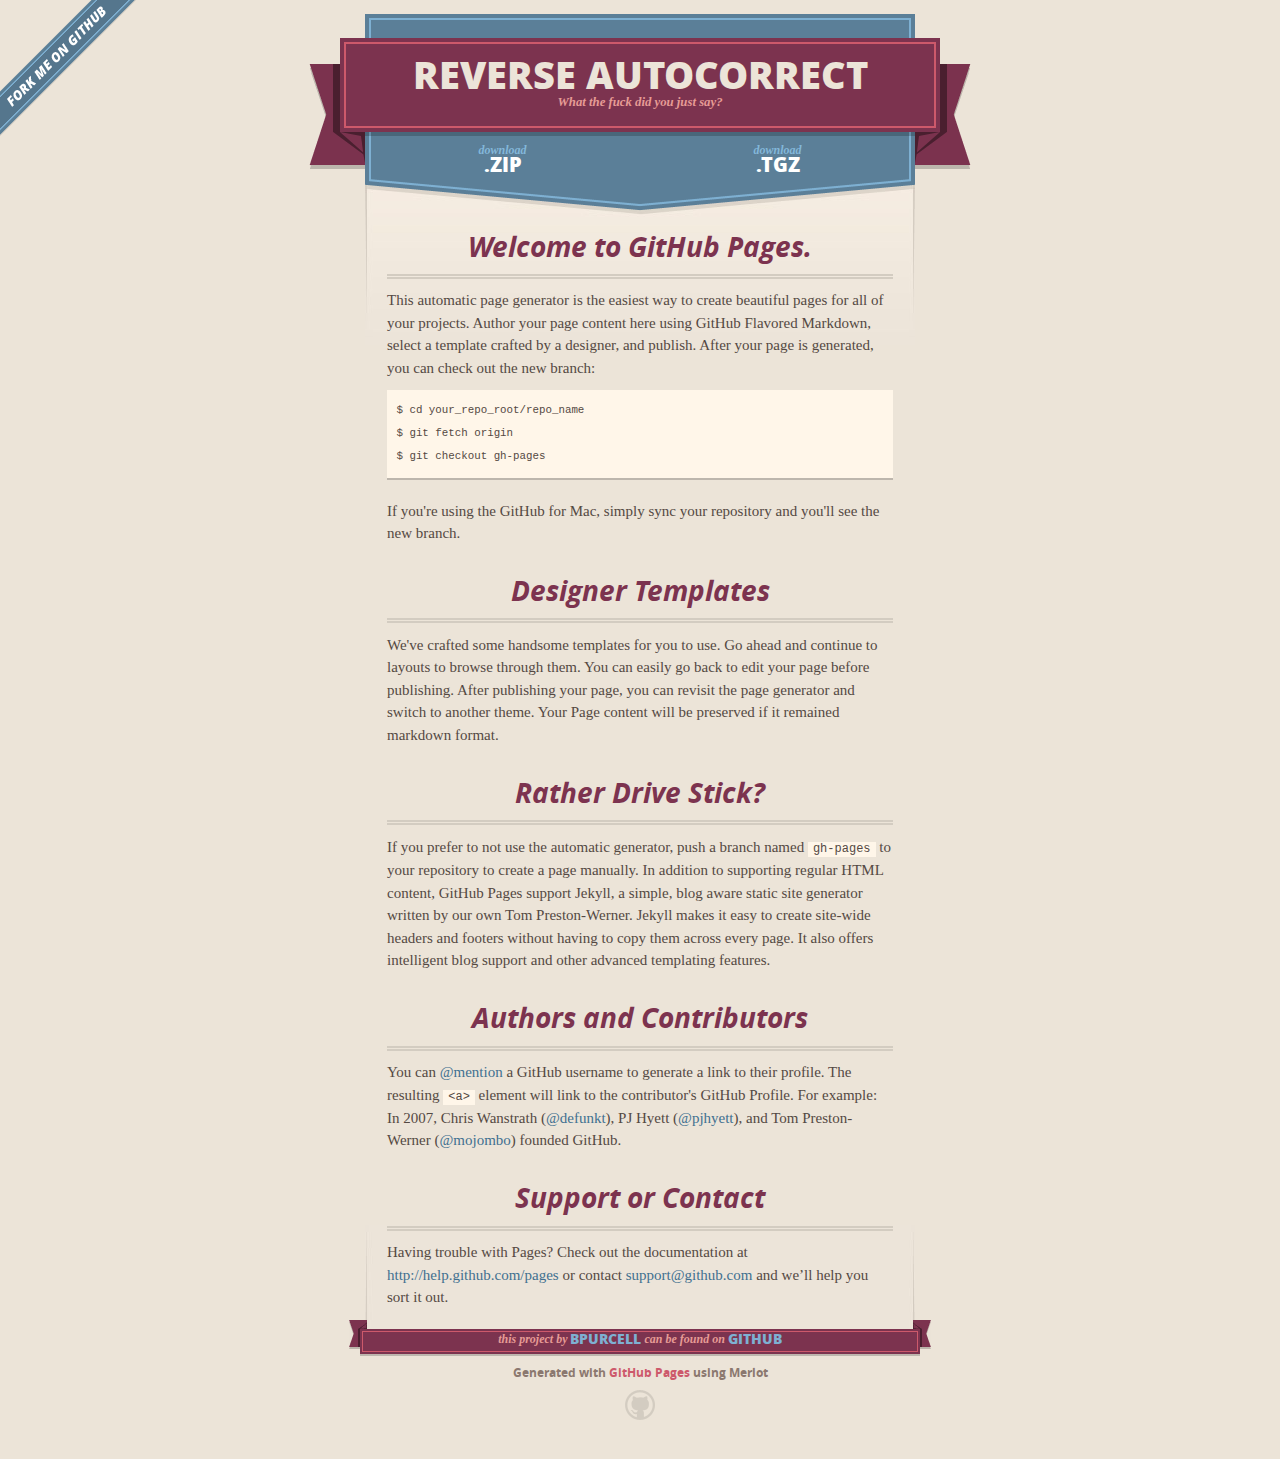
<file: index.html>
<!DOCTYPE html>
<html>
  <head>
    <meta charset='utf-8'>
    <meta http-equiv="X-UA-Compatible" content="chrome=1">
    <meta name="viewport" content="width=640" />

    <link rel="stylesheet" href="stylesheets/core.css" media="screen"/>
    <link rel="stylesheet" href="stylesheets/mobile.css" media="handheld, only screen and (max-device-width:640px)"/>
    <link rel="stylesheet" href="stylesheets/pygment_trac.css"/>

    <script type="text/javascript" src="javascripts/modernizr.js"></script>
    <script type="text/javascript" src="https://ajax.googleapis.com/ajax/libs/jquery/1.7.1/jquery.min.js"></script>
    <script type="text/javascript" src="javascripts/headsmart.min.js"></script>
    <script type="text/javascript">
      $(document).ready(function () {
        $('#main_content').headsmart()
      })
    </script>
    <title>Reverse AutoCorrect by bpurcell</title>
  </head>

  <body>
    <a id="forkme_banner" href="https://github.com/bpurcell/reverseautocorrect">View on GitHub</a>
    <div class="shell">

      <header>
        <span class="ribbon-outer">
          <span class="ribbon-inner">
            <h1>Reverse AutoCorrect</h1>
            <h2>What the fuck did you just say?</h2>
          </span>
          <span class="left-tail"></span>
          <span class="right-tail"></span>
        </span>
      </header>

      <section id="downloads">
        <span class="inner">
          <a href="https://github.com/bpurcell/reverseautocorrect/zipball/master" class="zip"><em>download</em> .ZIP</a><a href="https://github.com/bpurcell/reverseautocorrect/tarball/master" class="tgz"><em>download</em> .TGZ</a>
        </span>
      </section>


      <span class="banner-fix"></span>


      <section id="main_content">
        <h3>
<a name="welcome-to-github-pages" class="anchor" href="#welcome-to-github-pages"><span class="octicon octicon-link"></span></a>Welcome to GitHub Pages.</h3>

<p>This automatic page generator is the easiest way to create beautiful pages for all of your projects. Author your page content here using GitHub Flavored Markdown, select a template crafted by a designer, and publish. After your page is generated, you can check out the new branch:</p>

<pre><code>$ cd your_repo_root/repo_name
$ git fetch origin
$ git checkout gh-pages
</code></pre>

<p>If you're using the GitHub for Mac, simply sync your repository and you'll see the new branch.</p>

<h3>
<a name="designer-templates" class="anchor" href="#designer-templates"><span class="octicon octicon-link"></span></a>Designer Templates</h3>

<p>We've crafted some handsome templates for you to use. Go ahead and continue to layouts to browse through them. You can easily go back to edit your page before publishing. After publishing your page, you can revisit the page generator and switch to another theme. Your Page content will be preserved if it remained markdown format.</p>

<h3>
<a name="rather-drive-stick" class="anchor" href="#rather-drive-stick"><span class="octicon octicon-link"></span></a>Rather Drive Stick?</h3>

<p>If you prefer to not use the automatic generator, push a branch named <code>gh-pages</code> to your repository to create a page manually. In addition to supporting regular HTML content, GitHub Pages support Jekyll, a simple, blog aware static site generator written by our own Tom Preston-Werner. Jekyll makes it easy to create site-wide headers and footers without having to copy them across every page. It also offers intelligent blog support and other advanced templating features.</p>

<h3>
<a name="authors-and-contributors" class="anchor" href="#authors-and-contributors"><span class="octicon octicon-link"></span></a>Authors and Contributors</h3>

<p>You can <a href="https://github.com/blog/821" class="user-mention">@mention</a> a GitHub username to generate a link to their profile. The resulting <code>&lt;a&gt;</code> element will link to the contributor's GitHub Profile. For example: In 2007, Chris Wanstrath (<a href="https://github.com/defunkt" class="user-mention">@defunkt</a>), PJ Hyett (<a href="https://github.com/pjhyett" class="user-mention">@pjhyett</a>), and Tom Preston-Werner (<a href="https://github.com/mojombo" class="user-mention">@mojombo</a>) founded GitHub.</p>

<h3>
<a name="support-or-contact" class="anchor" href="#support-or-contact"><span class="octicon octicon-link"></span></a>Support or Contact</h3>

<p>Having trouble with Pages? Check out the documentation at <a href="http://help.github.com/pages">http://help.github.com/pages</a> or contact <a href="mailto:support@github.com">support@github.com</a> and we’ll help you sort it out.</p>
      </section>

      <footer>
        <span class="ribbon-outer">
          <span class="ribbon-inner">
            <p>this project by <a href="https://github.com/bpurcell">bpurcell</a> can be found on <a href="https://github.com/bpurcell/reverseautocorrect">GitHub</a></p>
          </span>
          <span class="left-tail"></span>
          <span class="right-tail"></span>
        </span>
        <p>Generated with <a href="http://pages.github.com">GitHub Pages</a> using Merlot</p>
        <span class="octocat"></span>
      </footer>

    </div>

    
  </body>
</html>
</file>
<file: stylesheets/core.css>
@import url("screen.css");
@import url("non-screen.css") handheld;
@import url("non-screen.css") only screen and (max-device-width:640px);
</file>
<file: stylesheets/mobile.css>
/* Generated by Font Squirrel (http://www.fontsquirrel.com) on February 9, 2012 */


@font-face {
  font-family: 'Open Sans';
  src: url('../fonts/opensans-regular-webfont.eot');
  src: url('../fonts/opensans-regular-webfont.eot?#iefix') format('embedded-opentype'),
       url('../fonts/opensans-regular-webfont.woff') format('woff'),
       url('../fonts/opensans-regular-webfont.ttf') format('truetype'),
       url('../fonts/opensans-regular-webfont.svg#OpenSansRegular') format('svg');
  font-weight: normal;
  font-style: normal;
}

@font-face {
  font-family: 'Open Sans';
  src: url('../fonts/opensans-italic-webfont.eot');
  src: url('../fonts/opensans-italic-webfont.eot?#iefix') format('embedded-opentype'),
       url('../fonts/opensans-italic-webfont.woff') format('woff'),
       url('../fonts/opensans-italic-webfont.ttf') format('truetype'),
       url('../fonts/opensans-italic-webfont.svg#OpenSansItalic') format('svg');
  font-weight: normal;
  font-style: italic;
}

@font-face {
  font-family: 'Open Sans';
  src: url('../fonts/opensans-bold-webfont.eot');
  src: url('../fonts/opensans-bold-webfont.eot?#iefix') format('embedded-opentype'),
       url('../fonts/opensans-bold-webfont.woff') format('woff'),
       url('../fonts/opensans-bold-webfont.ttf') format('truetype'),
       url('../fonts/opensans-bold-webfont.svg#OpenSansBold') format('svg');
  font-weight: bold;
  font-style: normal;
}

@font-face {
  font-family: 'Open Sans';
  src: url('../fonts/opensans-bolditalic-webfont.eot');
  src: url('../fonts/opensans-bolditalic-webfont.eot?#iefix') format('embedded-opentype'),
       url('../fonts/opensans-bolditalic-webfont.woff') format('woff'),
       url('../fonts/opensans-bolditalic-webfont.ttf') format('truetype'),
       url('../fonts/opensans-bolditalic-webfont.svg#OpenSansBoldItalic') format('svg');
  font-weight: bold;
  font-style: italic;
}

@font-face {
  font-family: 'Open Sans';
  src: url('../fonts/opensans-extrabold-webfont.eot');
  src: url('../fonts/opensans-extrabold-webfont.eot?#iefix') format('embedded-opentype'),
       url('../fonts/opensans-extrabold-webfont.woff') format('woff'),
       url('../fonts/opensans-extrabold-webfont.ttf') format('truetype'),
       url('../fonts/opensans-extrabold-webfont.svg#OpenSansExtrabold') format('svg');
  font-weight: bolder;
  font-style: normal;
}


/* http://meyerweb.com/eric/tools/css/reset/ 
   v2.0 | 20110126
   License: none (public domain)
*/

html, body, div, span, applet, object, iframe,
h1, h2, h3, h4, h5, h6, p, blockquote, pre,
a, abbr, acronym, address, big, cite, code,
del, dfn, em, img, ins, kbd, q, s, samp,
small, strike, strong, sub, sup, tt, var,
b, u, i, center,
dl, dt, dd, ol, ul, li,
fieldset, form, label, legend,
table, caption, tbody, tfoot, thead, tr, th, td,
article, aside, canvas, details, embed, 
figure, figcaption, footer, header, hgroup, 
menu, nav, output, ruby, section, summary,
time, mark, audio, video {
  margin: 0;
  padding: 0;
  border: 0;
  font-size: 100%;
  font: inherit;
  vertical-align: baseline;
}
/* HTML5 display-role reset for older browsers */
article, aside, details, figcaption, figure, 
footer, header, hgroup, menu, nav, section {
  display: block;
}
body {
  line-height: 1;
}
ol, ul {
  list-style: none;
}
blockquote, q {
  quotes: none;
}
blockquote:before, blockquote:after,
q:before, q:after {
  content: '';
  content: none;
}
table {
  border-collapse: collapse;
  border-spacing: 0;
}

header, footer, section {
  display: block;
  position: relative;
}

/* STYLES */

div.shell {
  display: block;
  width: 640px;
  margin: 0 auto;
}

a#forkme_banner {
  display: none;
}

/* header */

header {
  position: relative;
  z-index: 2;
  margin: 0;
  max-width: 640px;
  top: 51px;
}

header span.ribbon-inner {
  position: relative;
  display: block;
  background-color: #cd596b;
  border: 8px solid #7c334f;
  padding: 6px;
  z-index: 1;
}

header span.left-tail, header span.right-tail {
  position: relative;
  display: block;
  width: 19px;
  height: 10px;
  background: transparent url(../images/ribbon-tail-sprite-2x.png) 0 0 no-repeat;
  position: absolute;
  bottom: -10px;
  z-index: 0;
}

header span.left-tail {
  background-position: 0 0;
  left: 0;
}

header span.right-tail {
  background-position: -19px 0;
  right: 0;
}

header h1 {
  background-color: #7c334f;
  font-size: 2em;
  font-weight: bolder;
  font-style: normal;
  text-transform: uppercase;
  color: #ece4d8;
  text-align: center;
  line-height:1;  
  padding: 14px 20px 0;
}

header h2 {
  background-color: #7c334f;
  font: bold italic .85em/1.5 Georgia, Times, “Times New Roman”, serif;
  color: #e69b95;
  padding-bottom: 14px;
  margin-top: -3px;
  text-align: center;
}

section#downloads {
  position: relative;
  display: block;
  height: 171px;
  width: 602px;
  padding-bottom: 150px;
  margin: 51px auto -250px;
  z-index: 1;
  background: transparent url(../images/shield.png) center 0 no-repeat;
}

section#downloads a {
  display: none;
}

span.banner-fix {
  background: transparent url(../images/shield-fallback.png) center top no-repeat;
  display: block;
  height: 31px;
  position: absolute;
  width: 640px;
  top: 20px;

}

section#main_content {
  z-index: 2;
  padding: 20px 40px 0;
  min-height:185px;
}

/* footer */

footer {
  background: none;
  padding-top: 104px;
  margin: -94px auto 40px;
  max-width:640px;
  text-align: center;
}

footer span.ribbon-outer {
  display: block;
  position: relative;
  border-bottom: 2px solid #bdb6ad;
}

footer span.ribbon-inner {
  position: relative;
  display: block;
  background-color: #cd596b;
  border: 8px solid #7c334f;
  padding: 6px;
  z-index: 1;
}

footer p {
  font-family: 'Open Sans', sans-serif;
  font-weight: bold;
  font-size: .6em;
  color: #8b786f;
}

footer a {
  color: #cd596b;
}

footer span.ribbon-inner p {
  background-color: #7c334f;
  margin: 0;
  color: #e69b95;
  font: bold italic 22px/1 Georgia, Times, “Times New Roman”, serif;
  height: auto;
  line-height: 1.1;
  padding: 20px 0px 10px;
}

footer span.ribbon-inner a {
  display: block;
  position: relative;
  bottom: 0;
  color: #7eb0d2;
  font-family: 'Open Sans', sans-serif;
  text-transform: uppercase;
  font-style: normal;
  font-weight: bolder;
  font-size: 38px;
  padding-bottom: 10px;
}

footer span.ribbon-inner a:hover {
  color: #7eb0d2;
}

footer span.left-tail, footer span.right-tail {
  position: relative;
  display: block;
  width: 23px;
  height: 126px;
  background: transparent url(../images/small-ribbon-tail-sprite-2x.png) 0 0 no-repeat;
  position: absolute;
  top: -126px;
  z-index: 0;
}

footer span.left-tail {
  background-position: 0 0;
  left: 0;
}

footer span.right-tail {
  background-position: -23px 0;
  right: 0;
}

footer span.octocat {
  background: transparent url(../images/octocat-2x.png) 0 0 no-repeat;
  display: block;
  width: 60px;
  height: 60px;
  margin: 20px auto 0;}

/* content */

body {
  background: #ece4d8;
  font: normal normal 30px/1.5 Georgia, Palatino,” Palatino Linotype”, Times, “Times New Roman”, serif;
  color: #544943;
  -webkit-font-smoothing: antialiased;
}

a, a:hover {
  color: #417090;
}

a {
  text-decoration: none;
}

a:hover {
  text-decoration: underline;
}

h1,h2,h3,h4,h5,h6 {
  font-family: 'Open Sans', sans-serif;
  font-weight: bold;
}

p {
  margin: .7em 0 0;
}

strong {
  font-weight: bold;
}

em {
  font-style: italic;
}

ol {
  margin: .7em 0;
  list-style-type: decimal;
  padding-left: 1.35em;
}

ul {
  margin: .7em 0;
  padding-left: 1.35em;
}

ul li {
  padding-left: 20px;
  background: transparent url(../images/chevron-2x.png) left 15px no-repeat;
}

blockquote {
  font-family: 'Open Sans', sans-serif;
  margin: 20px 0;
  color: #8b786f;
  padding-left: 1.35em;
  background: transparent url('../images/blockquote-gfx-2x.png') 0 8px no-repeat;
}

img {
  -webkit-box-shadow: 0px 4px 0px #bdb6ad;
  -moz-box-shadow: 0px 4px 0px #bdb6ad;
  box-shadow: 0px 4px 0px #bdb6ad;
  border: 4px solid #fff6e9;
  max-width: 556px;
}

hr {
  border: none;
  outline: none;
  height: 42px;
  background: transparent url('../images/hr-2x.jpg') center center repeat-x;
  margin: 0 0 20px;
}

code {
  background: #fff6e9;
  font: normal normal .9em/1.7 "Lucida Sans Typewriter", "Lucida Console", Monaco, "Bitstream Vera Sans Mono", monospace;
  padding: 0 5px 1px;
}

pre {
  margin: 10px 0 20px;
  padding: .7em;
  background: #fff6e9;
  border-bottom: 4px solid #bdb6ad;
  font: normal normal .9em/1.7 "Lucida Sans Typewriter", "Lucida Console", Monaco, "Bitstream Vera Sans Mono", monospace;
  overflow: auto;
}

table {
  background: #fff6e9;
  display: table;
  width: 100%;
  border-collapse: separate;
  border-bottom: 4px solid #bdb6ad;
  margin: 10px 0;
}

tr {
  display: table-row;
}

th {
  display: table-cell;
  padding: 2px 10px;
  border: solid #ece4d8;
  border-width: 0 4px 4px 0;
  color: #cd596b;
  font-family: 'Open Sans', sans-serif;
  font-weight: bold;
  font-size: .85em;
}

td {
  display: table-cell;
  padding: 0 .7em;
  border: solid #ece4d8;
  border-width: 0 4px 4px 0;
}

td:last-child, th:last-child {
  border-right: none;
}

tr:last-child td {
  border-bottom: none;
}

dl {
  margin: .7em 0 20px;
}

dt {
  font-family: 'Open Sans', sans-serif;
  font-weight: bold;
}

dd {
  padding-left: 1.35em;
}

dd p:first-child {
  margin-top: 0;
}

/* Content based headers */

#main_content > .header-level-1:first-child,
#main_content > .header-level-2:first-child,
#main_content > .header-level-3:first-child,
#main_content > .header-level-4:first-child,
#main_content > .header-level-5:first-child,
#main_content > .header-level-6:first-child {
  margin-top: 0;
}

.header-level-1 {
  font-size: 1.85em;
  border-bottom: .2em double #d3ccc1;
  color: #7c334f;
  text-align: center;
  font-style: italic;
  margin: 1.1em 0 .38em;
  line-height: 1.2;
  padding-bottom: 10px
}

.header-level-2 {
  font-size: 1.58em;
  color: #7c334f;
  margin: .95em 0 .5em;
  border-bottom: .1em solid #D3CCC1;
  line-height: 1.2;
  padding-bottom: 10px
}

.header-level-3 {
  margin: 20px 0 10px;
  font-size: 1.45em;
}

.header-level-4 {
  margin: .6em 0;
  font-size: 1.2em;
  color: #cd596b;
}

.header-level-5 {
  margin: .7em 0;
  font-size: 1em;
  color: #8b786f;
}

.header-level-6 {
  margin: .8em 0;
  font-size: .85em;
  font-style: italic;
}
</file>
<file: stylesheets/pygment_trac.css>
.highlight  { background: #ffffff; }
.highlight .c { color: #999988; font-style: italic } /* Comment */
.highlight .err { color: #a61717; background-color: #e3d2d2 } /* Error */
.highlight .k { font-weight: bold } /* Keyword */
.highlight .o { font-weight: bold } /* Operator */
.highlight .cm { color: #999988; font-style: italic } /* Comment.Multiline */
.highlight .cp { color: #999999; font-weight: bold } /* Comment.Preproc */
.highlight .c1 { color: #999988; font-style: italic } /* Comment.Single */
.highlight .cs { color: #999999; font-weight: bold; font-style: italic } /* Comment.Special */
.highlight .gd { color: #000000; background-color: #ffdddd } /* Generic.Deleted */
.highlight .gd .x { color: #000000; background-color: #ffaaaa } /* Generic.Deleted.Specific */
.highlight .ge { font-style: italic } /* Generic.Emph */
.highlight .gr { color: #aa0000 } /* Generic.Error */
.highlight .gh { color: #999999 } /* Generic.Heading */
.highlight .gi { color: #000000; background-color: #ddffdd } /* Generic.Inserted */
.highlight .gi .x { color: #000000; background-color: #aaffaa } /* Generic.Inserted.Specific */
.highlight .go { color: #888888 } /* Generic.Output */
.highlight .gp { color: #555555 } /* Generic.Prompt */
.highlight .gs { font-weight: bold } /* Generic.Strong */
.highlight .gu { color: #800080; font-weight: bold; } /* Generic.Subheading */
.highlight .gt { color: #aa0000 } /* Generic.Traceback */
.highlight .kc { font-weight: bold } /* Keyword.Constant */
.highlight .kd { font-weight: bold } /* Keyword.Declaration */
.highlight .kn { font-weight: bold } /* Keyword.Namespace */
.highlight .kp { font-weight: bold } /* Keyword.Pseudo */
.highlight .kr { font-weight: bold } /* Keyword.Reserved */
.highlight .kt { color: #445588; font-weight: bold } /* Keyword.Type */
.highlight .m { color: #009999 } /* Literal.Number */
.highlight .s { color: #d14 } /* Literal.String */
.highlight .na { color: #008080 } /* Name.Attribute */
.highlight .nb { color: #0086B3 } /* Name.Builtin */
.highlight .nc { color: #445588; font-weight: bold } /* Name.Class */
.highlight .no { color: #008080 } /* Name.Constant */
.highlight .ni { color: #800080 } /* Name.Entity */
.highlight .ne { color: #990000; font-weight: bold } /* Name.Exception */
.highlight .nf { color: #990000; font-weight: bold } /* Name.Function */
.highlight .nn { color: #555555 } /* Name.Namespace */
.highlight .nt { color: #000080 } /* Name.Tag */
.highlight .nv { color: #008080 } /* Name.Variable */
.highlight .ow { font-weight: bold } /* Operator.Word */
.highlight .w { color: #bbbbbb } /* Text.Whitespace */
.highlight .mf { color: #009999 } /* Literal.Number.Float */
.highlight .mh { color: #009999 } /* Literal.Number.Hex */
.highlight .mi { color: #009999 } /* Literal.Number.Integer */
.highlight .mo { color: #009999 } /* Literal.Number.Oct */
.highlight .sb { color: #d14 } /* Literal.String.Backtick */
.highlight .sc { color: #d14 } /* Literal.String.Char */
.highlight .sd { color: #d14 } /* Literal.String.Doc */
.highlight .s2 { color: #d14 } /* Literal.String.Double */
.highlight .se { color: #d14 } /* Literal.String.Escape */
.highlight .sh { color: #d14 } /* Literal.String.Heredoc */
.highlight .si { color: #d14 } /* Literal.String.Interpol */
.highlight .sx { color: #d14 } /* Literal.String.Other */
.highlight .sr { color: #009926 } /* Literal.String.Regex */
.highlight .s1 { color: #d14 } /* Literal.String.Single */
.highlight .ss { color: #990073 } /* Literal.String.Symbol */
.highlight .bp { color: #999999 } /* Name.Builtin.Pseudo */
.highlight .vc { color: #008080 } /* Name.Variable.Class */
.highlight .vg { color: #008080 } /* Name.Variable.Global */
.highlight .vi { color: #008080 } /* Name.Variable.Instance */
.highlight .il { color: #009999 } /* Literal.Number.Integer.Long */

.type-csharp .highlight .k { color: #0000FF }
.type-csharp .highlight .kt { color: #0000FF }
.type-csharp .highlight .nf { color: #000000; font-weight: normal }
.type-csharp .highlight .nc { color: #2B91AF }
.type-csharp .highlight .nn { color: #000000 }
.type-csharp .highlight .s { color: #A31515 }
.type-csharp .highlight .sc { color: #A31515 }
</file>
